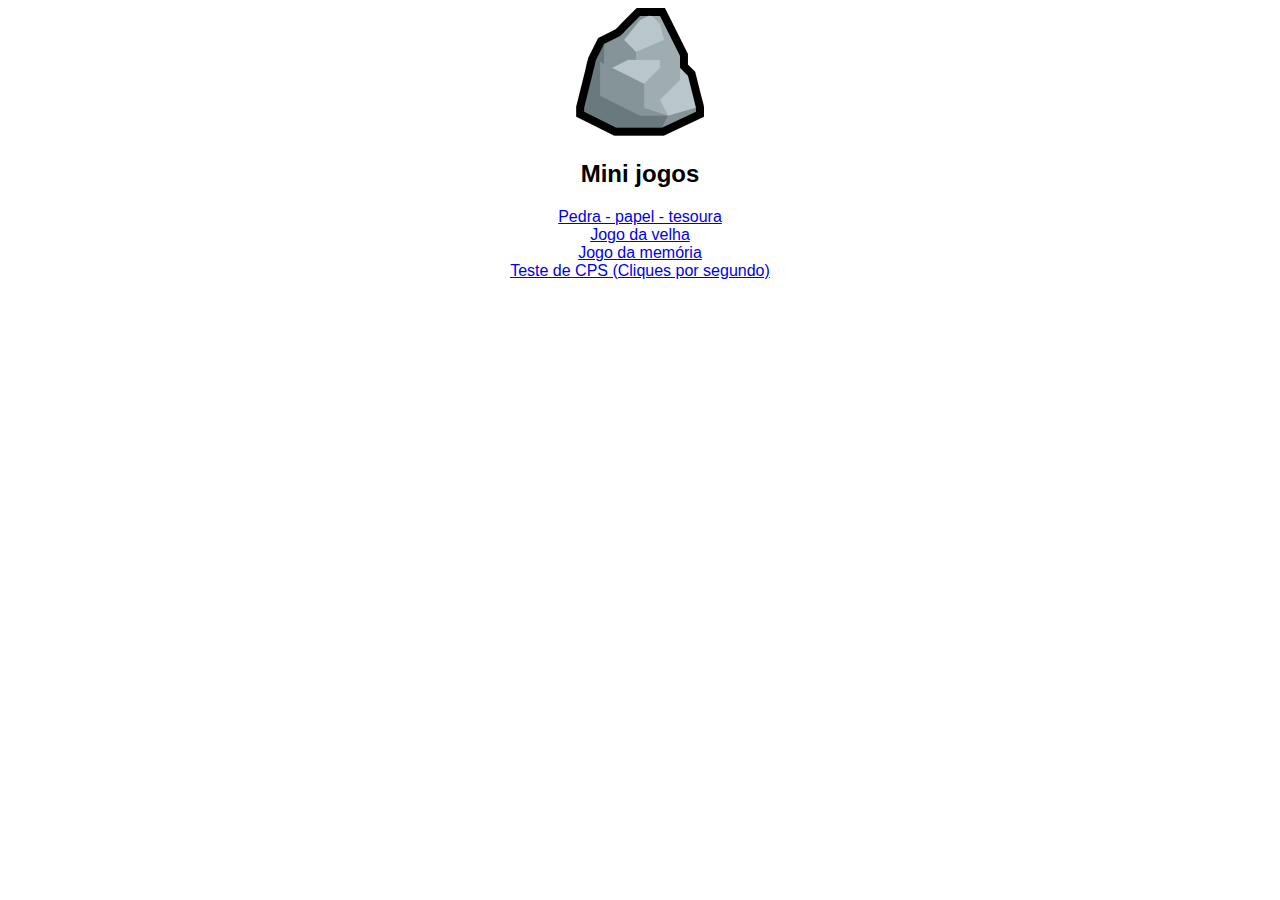
<file: site/index.html>
<!DOCTYPE html>
<html lang="pt-BR">
<head>
    <meta charset="UTF-8">
    <meta name="viewport" content="width=device-width, initial-scale=1.0">
    <title>Página principal</title>
    <link rel="shortcut icon" href="p-p-t/icone.png">
    <link rel="stylesheet" href="style.css">
</head>
<body>
    <img src="p-p-t/icone.png">
    <h2>Mini jogos</h2>
    <a href="p-p-t/index.html" title="Jogar">Pedra - papel - tesoura</a> <br>
    <a href="jogodavelha/index.html" title="Jogar">Jogo da velha</a> <br>
    <a href="jm/index.html" title="Jogar">Jogo da memória</a> <br>
    <a href="cps/index.html" title="Testar">Teste de CPS (Cliques por segundo)</a>
</body>
</html>
</file>
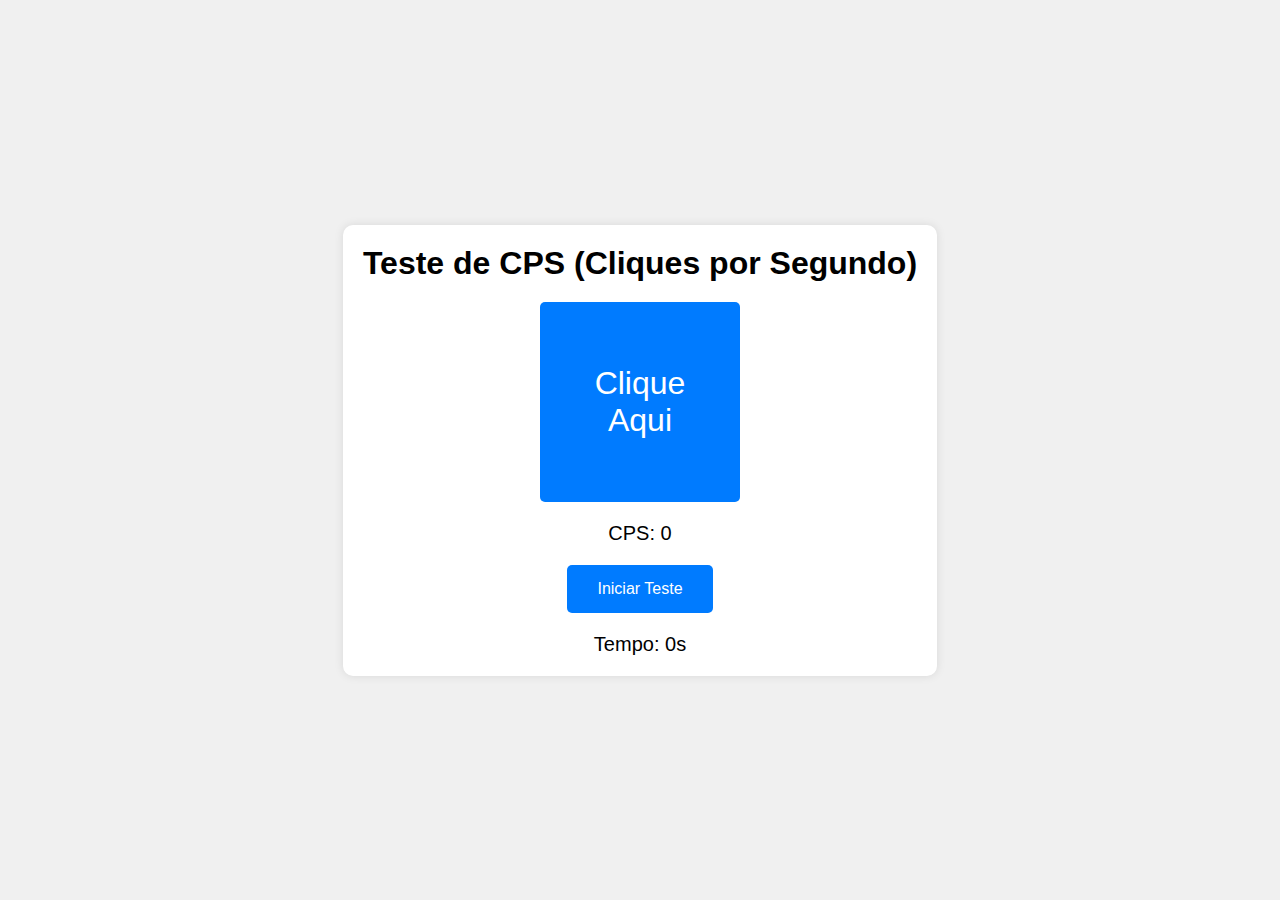
<file: site/cps/index.html>
<!DOCTYPE html>
<html lang="pt-br">
<head>
    <meta charset="UTF-8">
    <meta name="viewport" content="width=device-width, initial-scale=1.0">
    <title>Teste de CPS</title>
    <link rel="stylesheet" href="style.css">
</head>
<body>
    <div class="container">
        <h1>Teste de CPS (Cliques por Segundo)</h1>
        <button id="clickButton">Clique Aqui</button>
        <p id="cps">CPS: 0</p>
        <button id="startButton">Iniciar Teste</button>
        <p id="timer">Tempo: 0s</p>
    </div>

    <script src="index.js"></script>
</body>
</html>
</file>
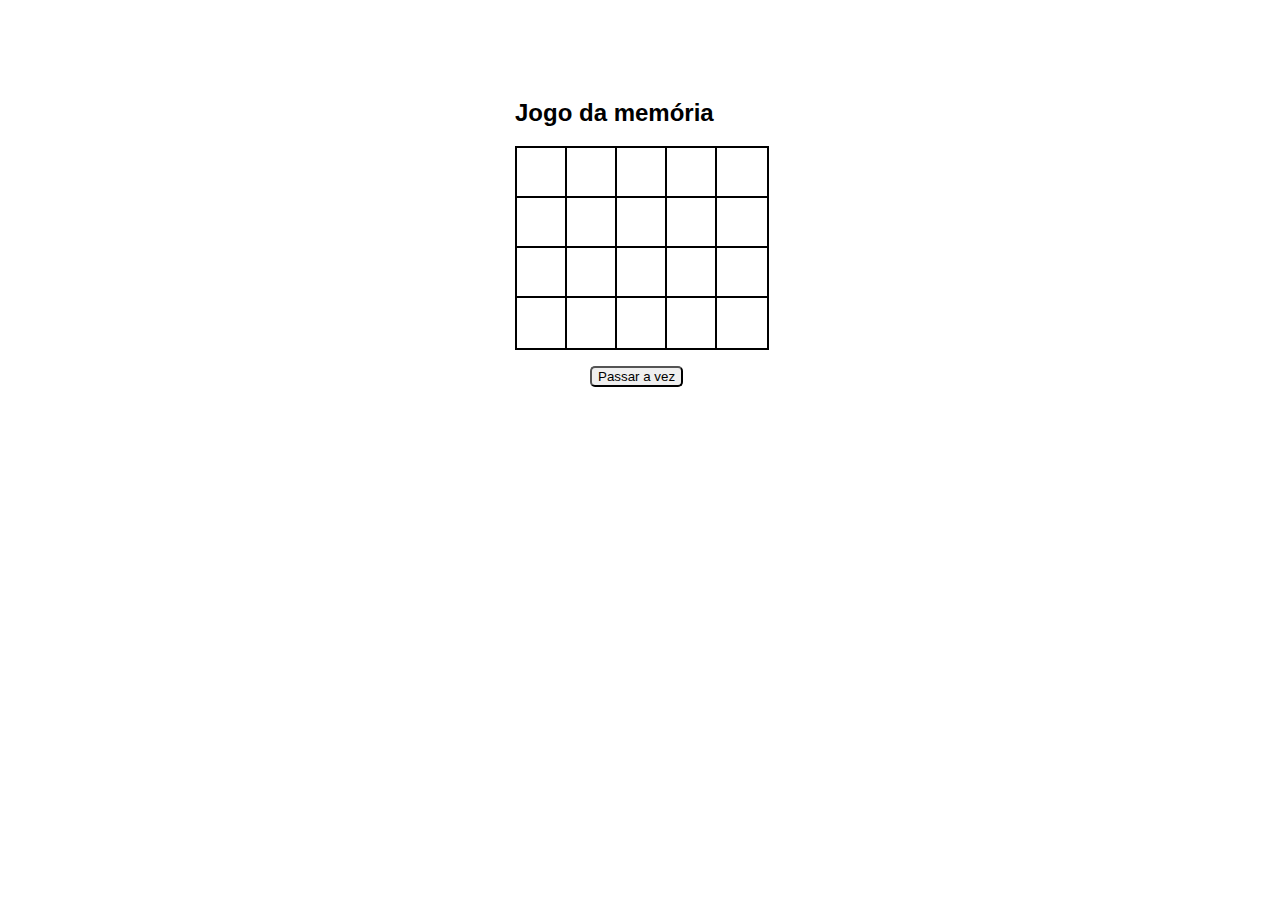
<file: site/jm/index.html>
<!DOCTYPE html>
<html lang="pt-BR">
<head>
    <meta charset="UTF-8">
    <meta name="viewport" content="width=device-width, initial-scale=1.0">
    <title>Jogo da memória</title>
    <link rel="stylesheet" href="style.css">
    <link rel="shortcut icon" href="ce.png">
</head>
<body>
    <div id="pag">
        <h2>Jogo da memória</h2>
        <div id="jogo" class="jogo">
        <div class="figura" onclick="clicarF(0)"></div>
        <div class="figura" onclick="clicarF(1)"></div>
        <div class="figura" onclick="clicarF(2)"></div>
        <div class="figura" onclick="clicarF(3)"></div>
        <div class="figura" onclick="clicarF(4)"></div>
        <div class="figura" onclick="clicarF(5)"></div>
        <div class="figura" onclick="clicarF(6)"></div>
        <div class="figura" onclick="clicarF(7)"></div>
        <div class="figura" onclick="clicarF(8)"></div>
        <div class="figura" onclick="clicarF(9)"></div>
        <div class="figura" onclick="clicarF(10)"></div>
        <div class="figura" onclick="clicarF(11)"></div>
        <div class="figura" onclick="clicarF(12)"></div>
        <div class="figura" onclick="clicarF(13)"></div>
        <div class="figura" onclick="clicarF(14)"></div>
        <div class="figura" onclick="clicarF(15)"></div>
        <div class="figura" onclick="clicarF(16)"></div>
        <div class="figura" onclick="clicarF(17)"></div>
        <div class="figura" onclick="clicarF(18)"></div>
        <div class="figura" onclick="clicarF(19)"></div></div>
        <button onclick="passaraVez()">Passar a vez</button>
    </div>
    <script src="index.js"></script>
</body>
</html>
</file>
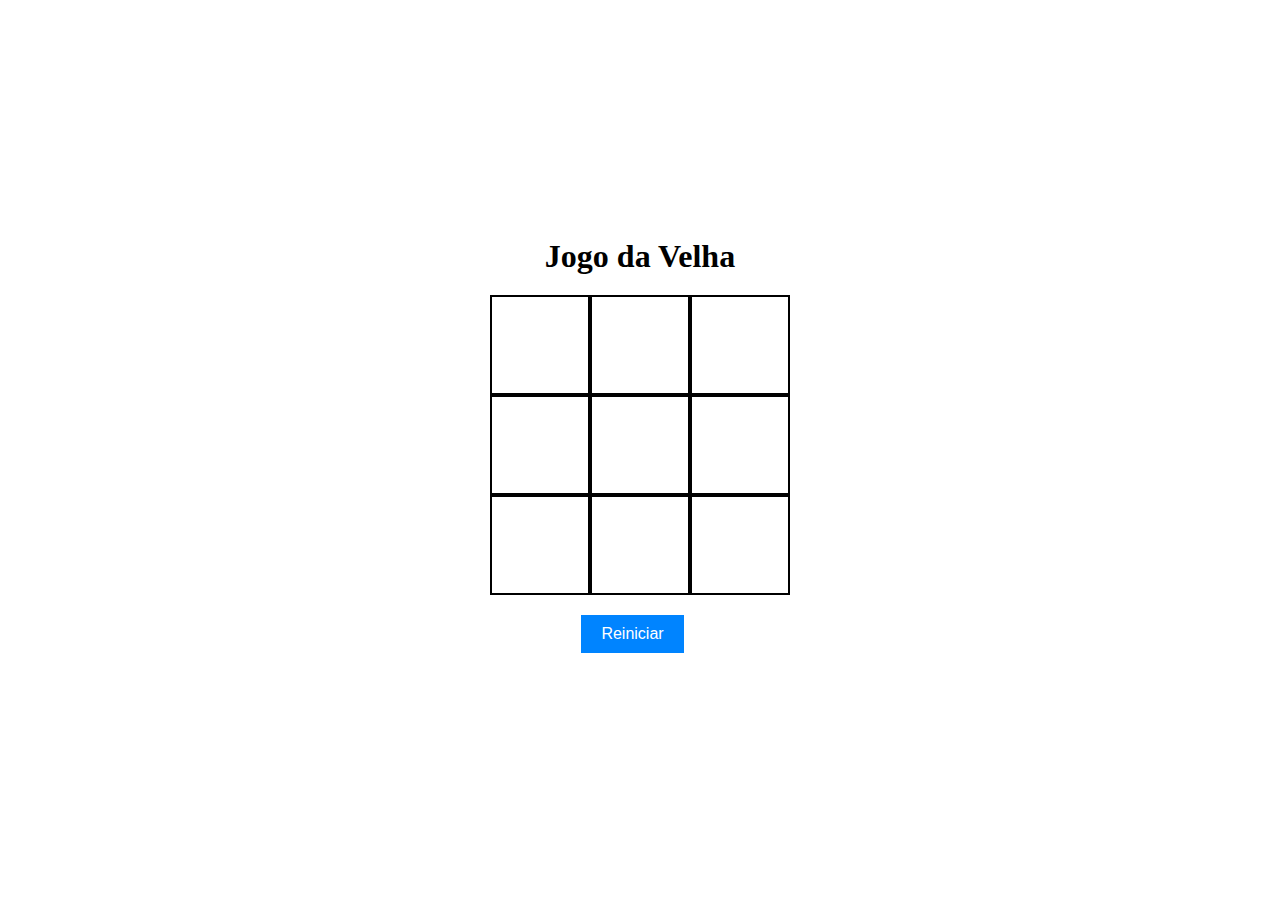
<file: site/jogodavelha/index.html>
<!DOCTYPE html>
<html lang="pt-BR">
<head>
  <meta charset="UTF-8">
  <meta name="viewport" content="width=device-width, initial-scale=1.0">
  <title>Jogo da Velha</title>
  <link rel="stylesheet" href="style.css">
<body>
  <div class="container">
    <h1>Jogo da Velha</h1>
    <div id="game-board" class="board">
      <div class="cell" data-index="0"></div>
      <div class="cell" data-index="1"></div>
      <div class="cell" data-index="2"></div>
      <div class="cell" data-index="3"></div>
      <div class="cell" data-index="4"></div>
      <div class="cell" data-index="5"></div>
      <div class="cell" data-index="6"></div>
      <div class="cell" data-index="7"></div>
      <div class="cell" data-index="8"></div>
    </div>
    <button id="reset" class="reset-btn">Reiniciar</button>
    <p id="status"></p>
  </div>
  <script src="index.js"></script>
</body>
</html>
</file>
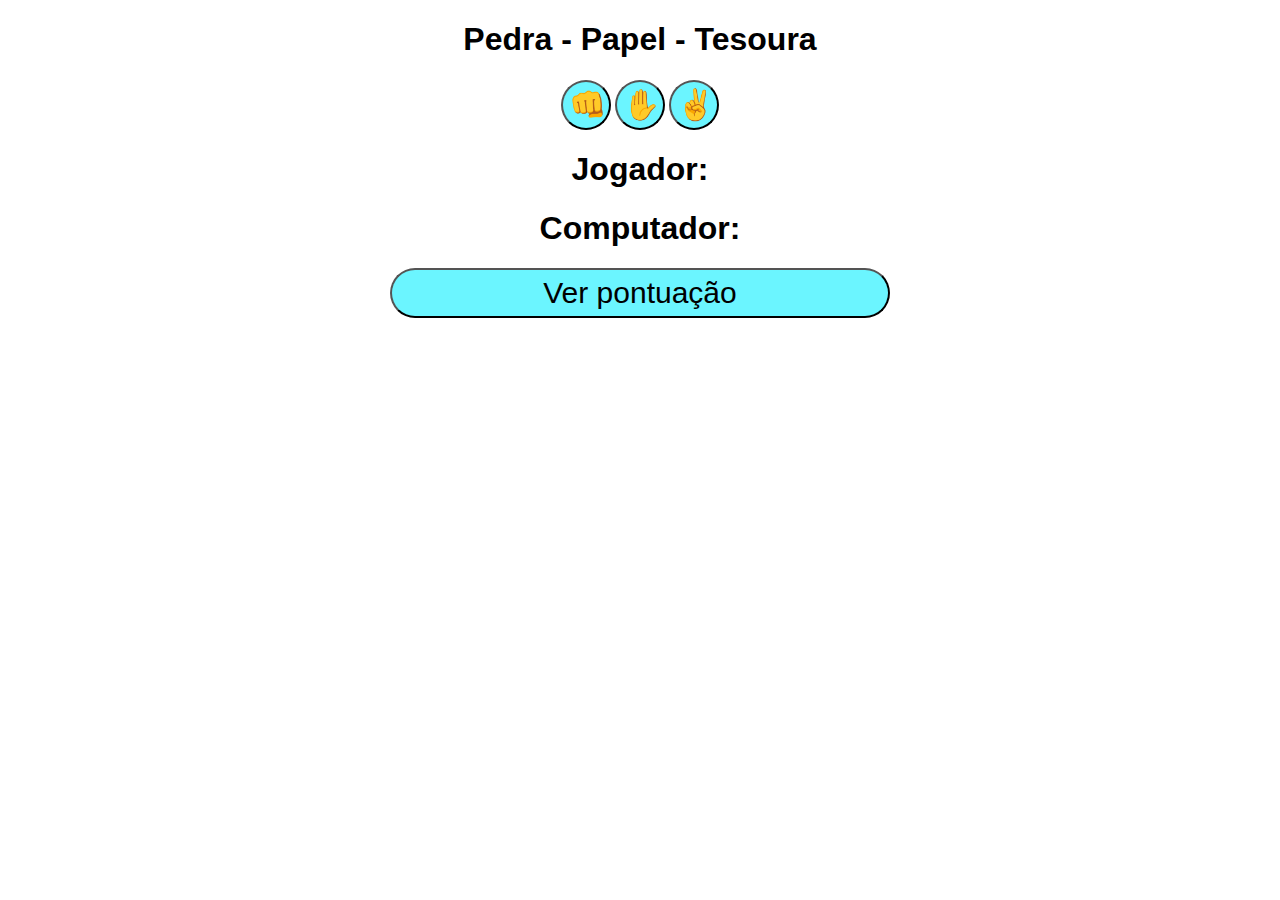
<file: site/p-p-t/index.html>
<!DOCTYPE html>
<html lang="pt-BR">
<head>
    <meta charset="UTF-8">
    <meta name="viewport" content="width=device-width, initial-scale=1.0">
    <title>Pedra - Papel - Tesoura</title>
    <link rel="stylesheet" href="style.css">
    <link rel="shortcut icon" href="icone.png" type="images/png">
</head>
<body>
<div id="interface"><h1>Pedra - Papel - Tesoura</h1>
    <button onclick="jogo('pedra')" title="Escolher pedra:">👊</button>
    <button onclick="jogo('papel')" title="Escolher papel:">✋</button>
    <button onclick="jogo('tesoura')" title="Escolher tesoura:">✌</button>
</div>
<div id="pontuaçao">
    <h1 id="j">Jogador:</h1>
    <h1 id="c">Computador:</h1>
</div>
<h1 id="resultado"></h1>
<h1 id="vitoria"></h1>
<button onclick="acabarJogo()" class="acabar" title="Quer acabar o jogo?">Ver pontuação</button>
    <script src="index.js"></script>
</body>
</html>
</file>
<file: site/style.css>
img {
  width: 128px;
}
body {
    text-align: center;
    font-family: Arial, sans-serif;
}
</file>
<file: site/cps/style.css>
* {
    margin: 0;
    padding: 0;
    box-sizing: border-box;
}

body {
    font-family: Arial, sans-serif;
    background-color: #f0f0f0;
    display: flex;
    justify-content: center;
    align-items: center;
    height: 100vh;
}

.container {
    text-align: center;
    background-color: #fff;
    padding: 20px;
    border-radius: 10px;
    box-shadow: 0 0 10px rgba(0, 0, 0, 0.1);
}
#clickButton {
    width: 200px;
    height: 200px;
    font-size: 2rem;
}
button {
    padding: 15px 30px;
    font-size: 16px;
    margin-top: 20px;
    cursor: pointer;
    border: none;
    background-color: hsl(211, 100%, 50%);
    color: white;
    border-radius: 5px;
    transition: background-color 0.3s;
}

button:hover {
    background-color: hsl(211, 100%, 35%);
}
button:active {
    background-color: hsl(211, 100%, 70%);
}

#cps, #timer {
    font-size: 20px;
    margin-top: 20px;
}
</file>
<file: site/jm/style.css>
body {
    font-family: "Arial", "sans-serif";
    display: flex;
    justify-content: center;
    align-items: center;
    height: 50vh;
}
h2 {
    margin-right: 25px;
}
.jogo {
    display: grid;
    grid-template-columns: repeat(5, 50px);
    grid-template-rows: repeat(4, 50px);
    margin-bottom: 20px;
}
.figura {
width: 50px;
    height: 50px;
    display: flex;
    justify-content: center;
    align-items: center;
    background-color: #ffffff;
    border: 2px solid #000000;
    font-size: 25px;
    cursor: pointer;
}
button {
    text-align: center;
    border-radius: 5px;
    margin-left: 75px;
    cursor: pointer;
}
</file>
<file: site/jogodavelha/style.css>
* {
    margin: 0;
    padding: 0;
    box-sizing: border-box;
  }
  
  body {
    font-family: "Permanent Marker", cursive;
    display: flex;
    justify-content: center;
    align-items: center;
    height: 100vh;
    background-color: #ffffff;
  }
  
  .container {
    text-align: center;
  }
  
  h1 {
    font-size: 2rem;
    margin-bottom: 20px;
  }
  
  .board {
    display: grid;
    grid-template-columns: repeat(3, 100px);
    grid-template-rows: repeat(3, 100px);
    margin-bottom: 20px;
  }
  
  .cell {
    width: 100px;
    height: 100px;
    display: flex;
    justify-content: center;
    align-items: center;
    background-color: #ffffff;
    border: 2px solid #000000;
    font-size: 3rem;
    cursor: pointer;
  }
  
  .cell:hover {
    background-color: #f0f0f0;
  }
  
  .reset-btn {
    padding: 10px 20px;
    font-size: 1rem;
    cursor: pointer;
    background-color: hsl(209, 100%, 50%);
    color: #ffffff;
    border: none;
    margin-right:  15px;
  }
  
  #status {
    margin-top: 10px;
    font-size: 1.2rem;
    font-weight: bold;
  }
</file>
<file: site/p-p-t/style.css>
body {
    font-family: Arial;
    font: bold;
    text-align: center;
}
button {
    border-radius: 30px;
    padding: 10;
    width: 50px;
    height: 50px;
    font-size: 30px;
    background-color: hsl(184, 100%, 71%);
    cursor: pointer;
transition: 0.5s ease;
text-align: center;
}
button:hover {
    background-color: hsl(184, 100%, 81%);
}
button:active {
    background-color: hsl(184, 100%, 101%);
}
.acabar {
    width: 500px;
    font: bold;
}
</file>
